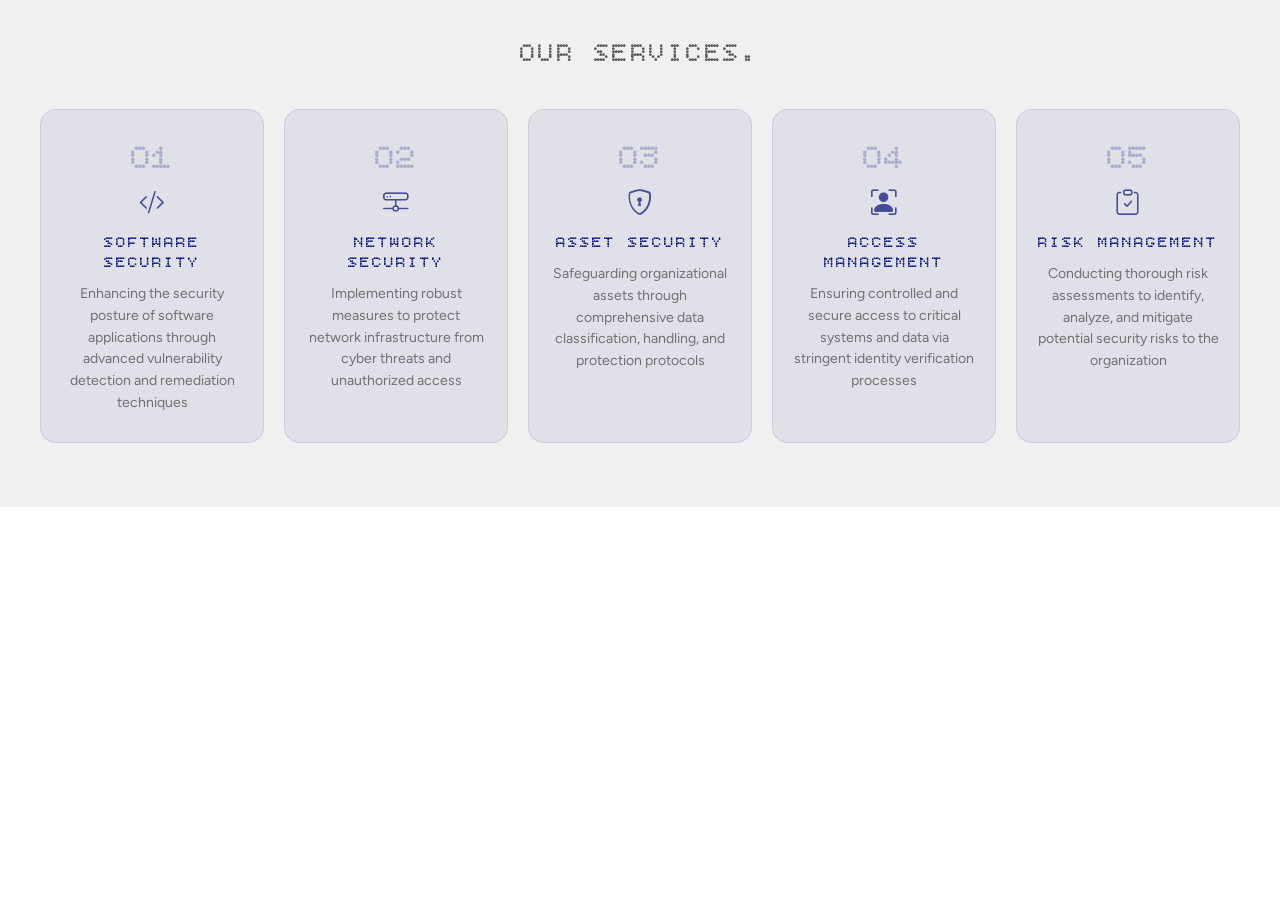
<file: services-preview.html>
<!DOCTYPE html>
<html lang="en">
<head>
<meta charset="utf-8">
<meta name="viewport" content="width=device-width, initial-scale=1.0">
<title>Services — design preview</title>
<link href="https://fonts.googleapis.com/css2?family=Bitcount+Single&family=Figtree:wght@400;600;700&display=swap" rel="stylesheet">
<link rel="stylesheet" href="https://cdn.jsdelivr.net/npm/bootstrap-icons@1.11.3/font/bootstrap-icons.min.css">
<style>
*, *::before, *::after { box-sizing: border-box; }
body { margin: 0; font-family: 'Figtree', sans-serif; }

.section-services {
  background-color: #f0f0f0;
  padding: 0 1.5em 4em;
  color: #111;
}

.title-block {
  text-align: center;
}
.title-block h2 {
  padding: 1.5em;
  font-family: 'Bitcount Single', monospace;
  font-weight: 400;
  text-transform: uppercase;
  font-size: 1.7em;
  letter-spacing: 2.5px;
  line-height: 1;
  margin: 0;
  color: #606060;
}

@keyframes blink { 0%,100%{opacity:1} 50%{opacity:0} }
.cursor { animation: blink 1.6s step-start infinite; }

.serv-inner {
  max-width: 1200px;
  margin: 0 auto;
}

.services-list {
  display: flex;
  gap: 1.25rem;
  list-style: none;
  padding: 0;
  margin: 0;
}

.serv {
  flex: 1;
  background: rgba(17, 28, 125, 0.07);
  border: 1px solid rgba(17, 28, 125, 0.1);
  border-radius: 16px;
  padding: 2em 1.25em 1.75em;
  text-align: center;
  transition: background 0.3s ease, border-color 0.3s ease;
}

.serv:hover {
  background: rgba(17, 28, 125, 0.13);
  border-color: rgba(17, 28, 125, 0.25);
}

.serv-num {
  display: block;
  font-family: 'Bitcount Single', monospace;
  font-size: 2.2em;
  color: #111c7d;
  line-height: 1;
  margin-bottom: .3em;
  opacity: .25;
}

.serv i {
  font-size: 1.6em;
  color: #111c7d;
  display: block;
  margin-bottom: .6em;
  opacity: .75;
}

.serv h3 {
  font-family: 'Bitcount Single', monospace;
  font-size: 1.05em;
  font-weight: 400;
  text-transform: uppercase;
  letter-spacing: 2px;
  color: #111c7d;
  margin: 0 0 .6em;
}

.serv p {
  font-size: .88em;
  color: rgba(0,0,0,.5);
  line-height: 1.55;
  margin: 0;
}

@media (max-width: 860px) {
  .services-list { flex-wrap: wrap; }
  .serv { flex: 1 1 calc(50% - 1.25rem); }
}
@media (max-width: 480px) {
  .serv { flex: 1 1 100%; }
}
</style>
</head>
<body>

<section class="section-services">
  <div class="title-block">
    <h2>Our Services<span class="cursor">.</span></h2>
  </div>

  <div class="serv-inner">
    <ul class="services-list">

      <li class="serv">
        <span class="serv-num">01</span>
        <i class="bi bi-code-slash"></i>
        <h3>Software Security</h3>
        <p>Enhancing the security posture of software applications through advanced vulnerability detection and remediation techniques</p>
      </li>

      <li class="serv">
        <span class="serv-num">02</span>
        <i class="bi bi-hdd-network"></i>
        <h3>Network Security</h3>
        <p>Implementing robust measures to protect network infrastructure from cyber threats and unauthorized access</p>
      </li>

      <li class="serv">
        <span class="serv-num">03</span>
        <i class="bi bi-shield-lock"></i>
        <h3>Asset Security</h3>
        <p>Safeguarding organizational assets through comprehensive data classification, handling, and protection protocols</p>
      </li>

      <li class="serv">
        <span class="serv-num">04</span>
        <i class="bi bi-person-bounding-box"></i>
        <h3>Access Management</h3>
        <p>Ensuring controlled and secure access to critical systems and data via stringent identity verification processes</p>
      </li>

      <li class="serv">
        <span class="serv-num">05</span>
        <i class="bi bi-clipboard-check"></i>
        <h3>Risk Management</h3>
        <p>Conducting thorough risk assessments to identify, analyze, and mitigate potential security risks to the organization</p>
      </li>

    </ul>
  </div>
</section>

</body>
</html>
</file>
